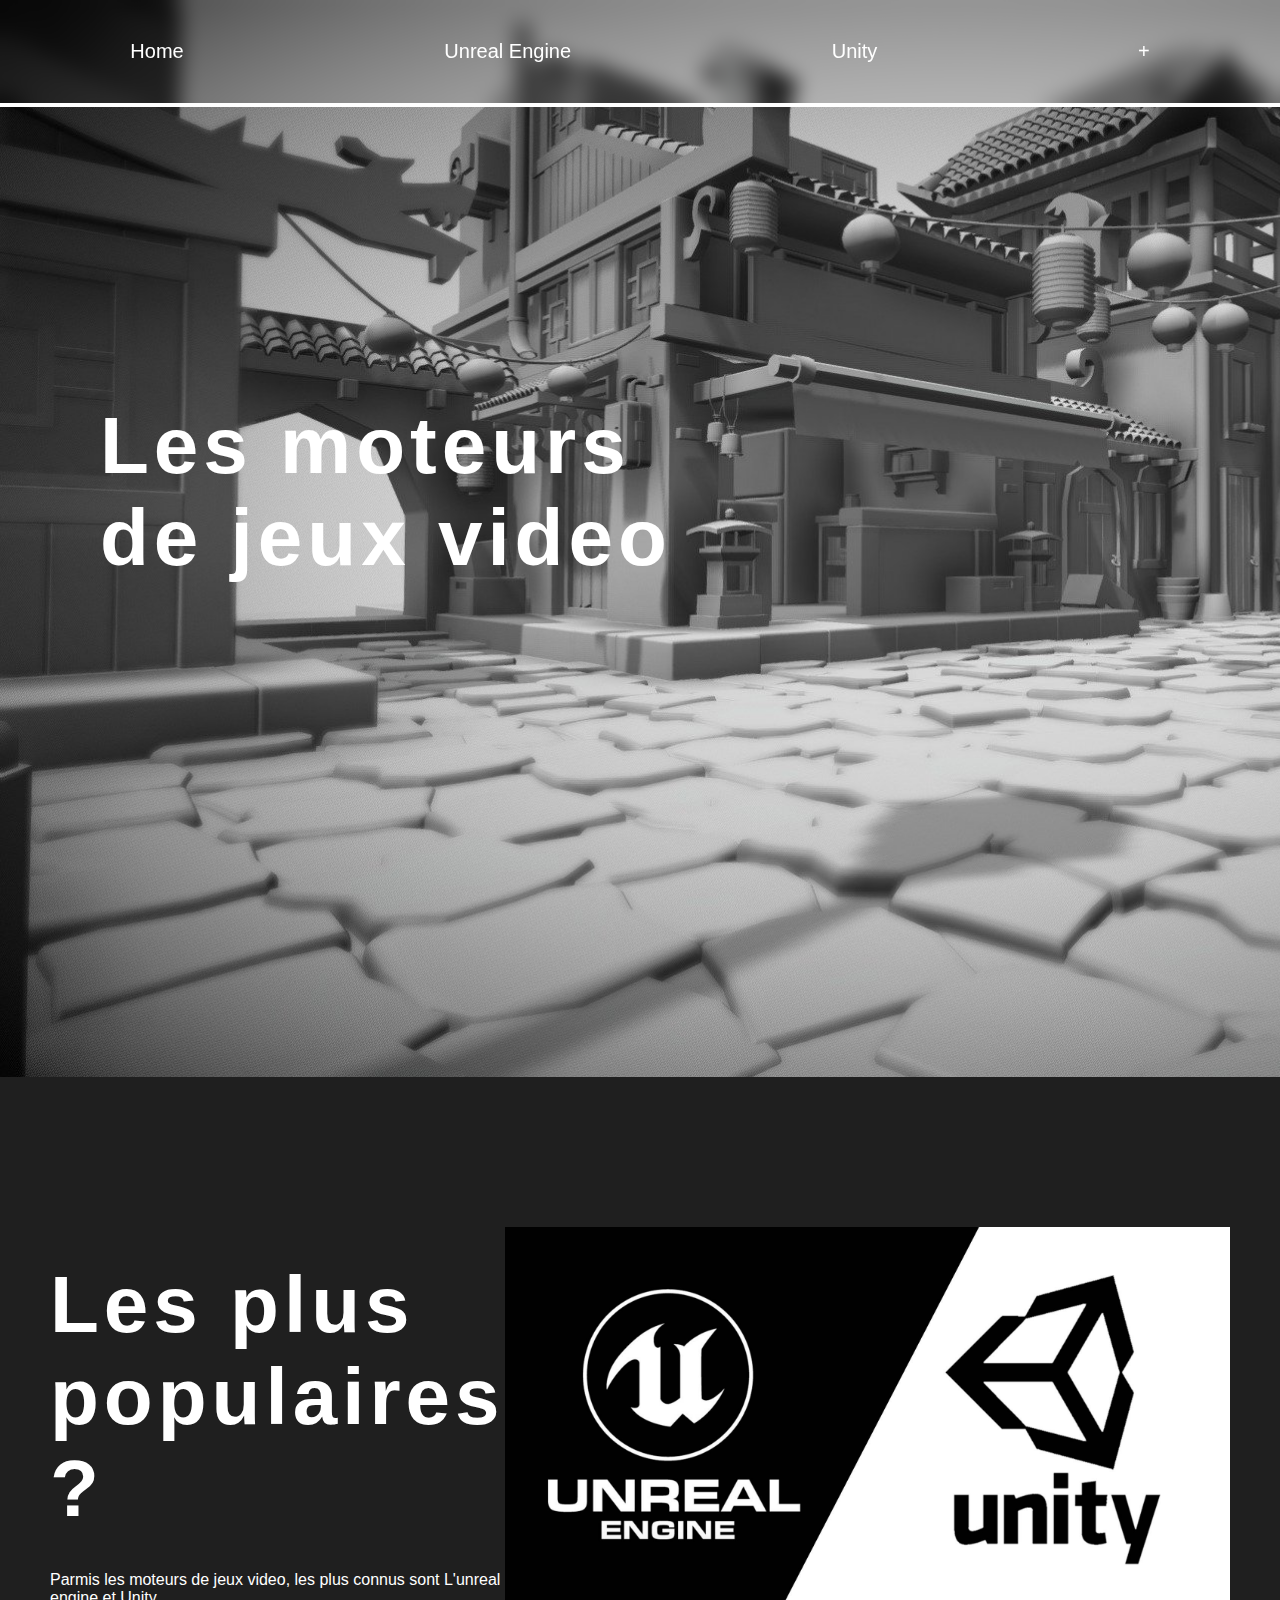
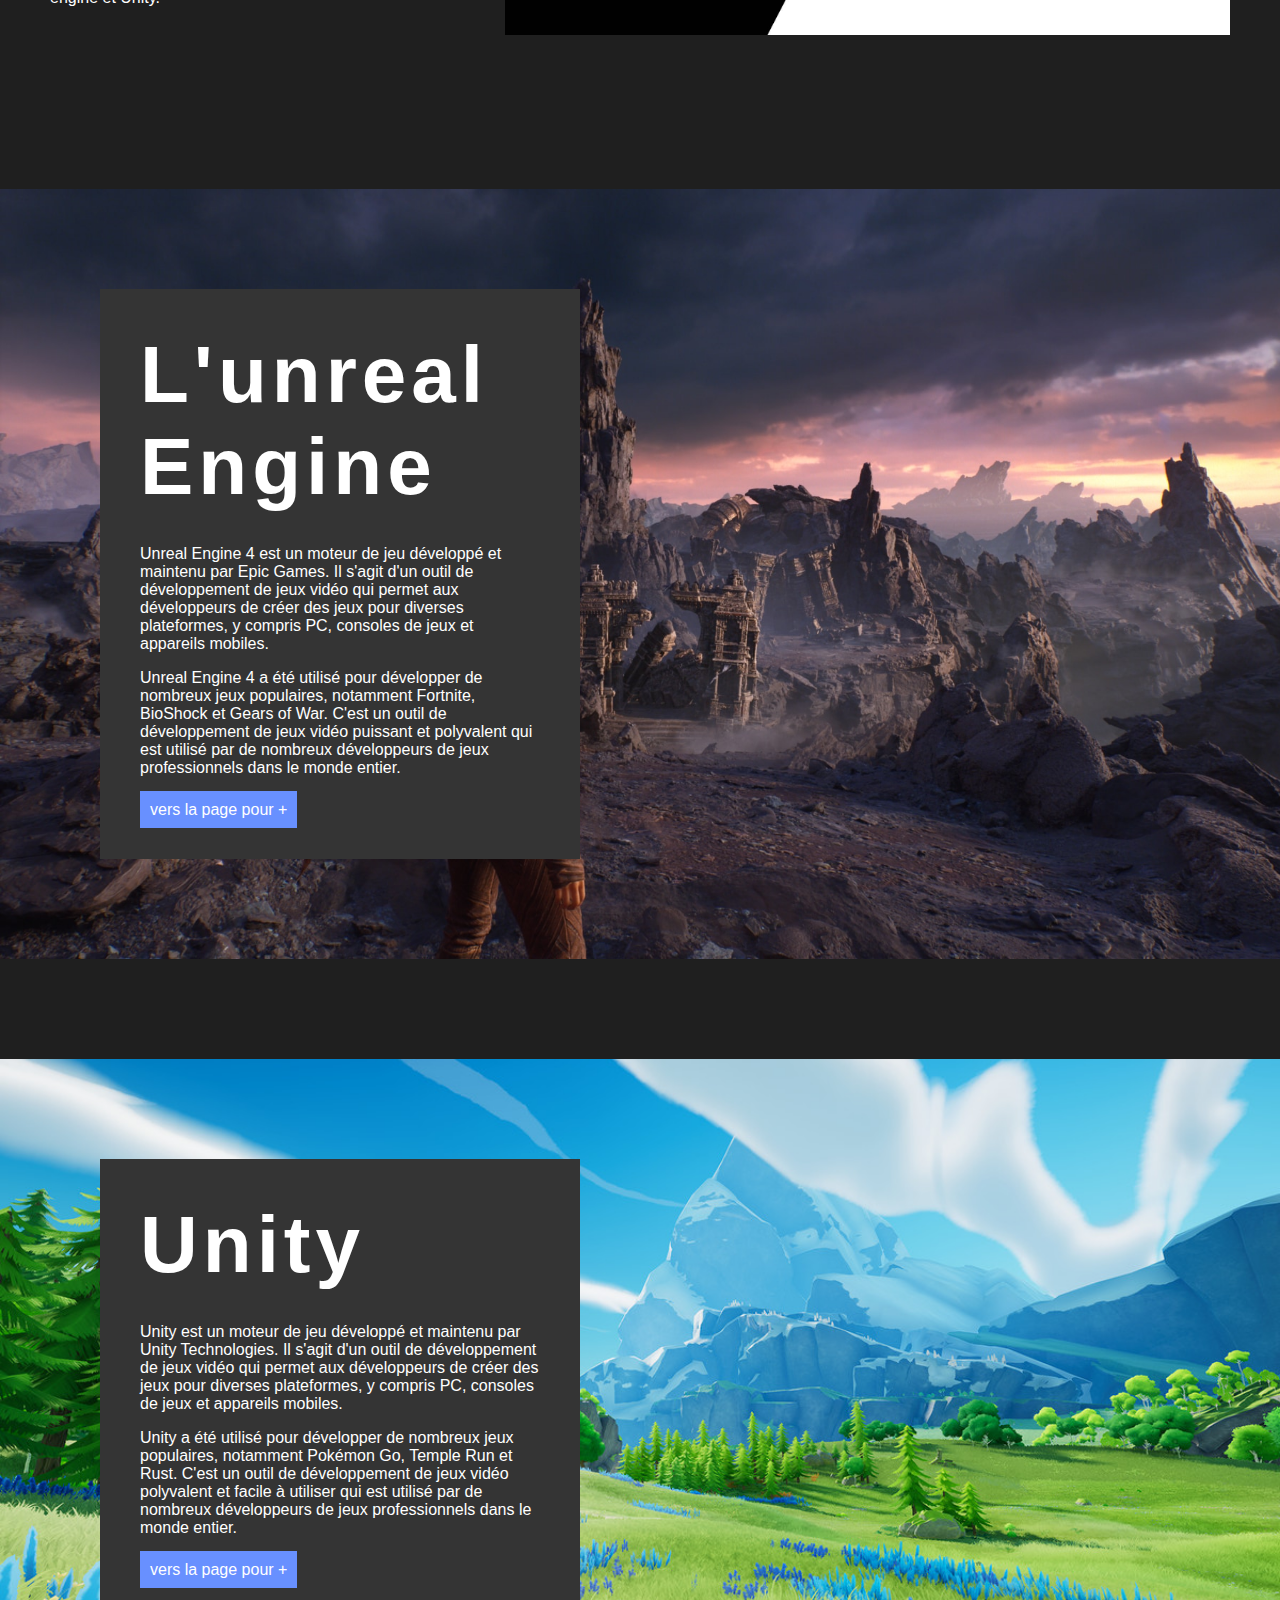
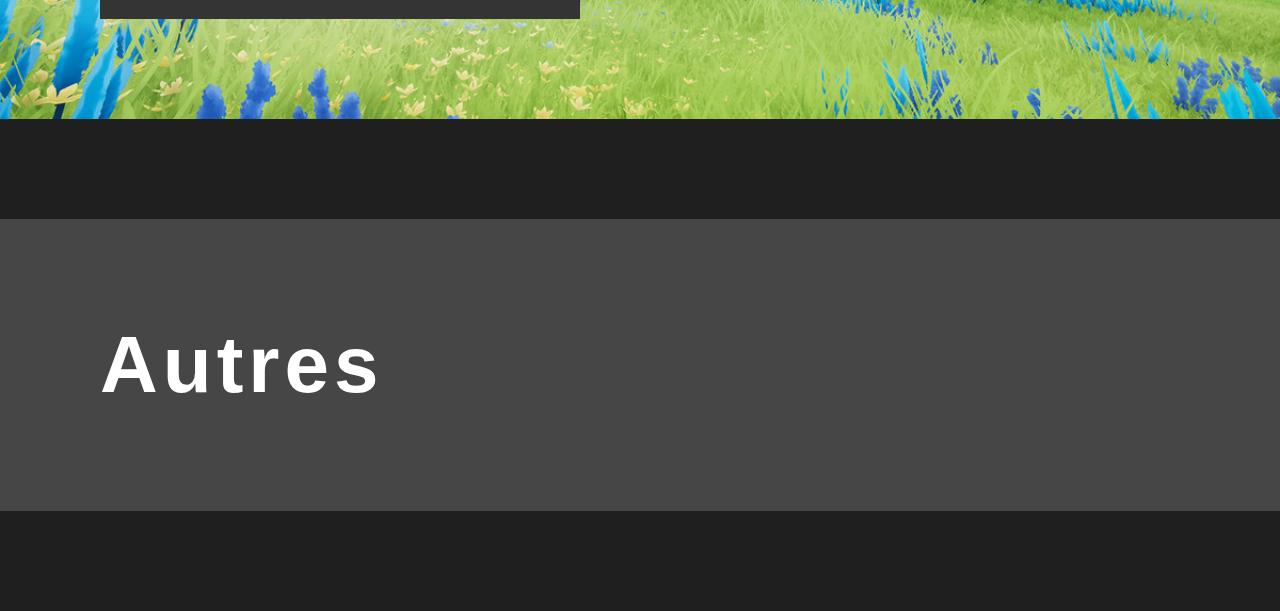
<file: index.html>
<!DOCTYPE html>
<html>
    <head>
        <title>Les moteurs de jeux video</title>
        <link rel="stylesheet" type="text/css" href="style.css">
    </head>
    <body>
        <header>
            <nav class="nav">
                <ul class="ul-menu">
                    <li><a href="index.html">Home</a></li>
                    <li><a href="ue4.html">Unreal Engine</a></li>
                    <li><a href="unity.html">Unity</a></li>
                    <li><a href="roll.html">+</a></li>
                </ul>
            </nav>
        </header>
        <div class="sections">
            <section class="section1">
                <ul>
                    <li>
                        <h1>Les moteurs</h1>
                        <h1>de jeux video</h1>
                    </li>
                    <li>
                        <img>
                    </li>
                </ul>
            </section>

            <section class="spacer"></section>

            <div class="section2">
                <div>
                    <h1>Les plus populaires ?</h1>
                    <br>
                    <br>
                    <p>Parmis les moteurs de jeux video, les plus connus sont L'unreal engine et Unity.</p>
                </div>
                <div>
                    <img src="ressources\BanniereUnityUnreal.jpg">
                </div>
                
            </div>

            <section class="spacer"></section>

            <section class="moteur" style="background-image: url(ressources/ue5-nextgen1920x1080f.jpg);  background-size: cover;">
                <div class="moteur-in">
                    <h1>L'unreal Engine</h1>
                    <p style="padding: 16px;"></p>
                    <p>Unreal Engine 4 est un moteur de jeu développé et maintenu par Epic Games. Il s'agit d'un outil de développement de jeux vidéo qui permet aux développeurs de créer des jeux pour diverses plateformes, y compris PC, consoles de jeux et appareils mobiles.</p>
                    <p style="padding:8px;"></p>
                    <p>Unreal Engine 4 a été utilisé pour développer de nombreux jeux populaires, notamment Fortnite, BioShock et Gears of War. C'est un outil de développement de jeux vidéo puissant et polyvalent qui est utilisé par de nombreux développeurs de jeux professionnels dans le monde entier.</p>
                    <p style="padding: 12px;"></p>
                    <a href="ue4.html" style="padding: 10px;background-color: rgb(104, 144, 255);">vers la page pour +</a>
                </div>
            </section>

            <section class="spacer"></section>

            <section class="moteur" style="background-image: url(ressources/unity-landscape.jpg); background-size: cover;">
                <div class="moteur-in">
                    <h1>Unity</h1>
                    <p style="padding:16px;"></p>
                    <p>Unity est un moteur de jeu développé et maintenu par Unity Technologies. Il s'agit d'un outil de développement de jeux vidéo qui permet aux développeurs de créer des jeux pour diverses plateformes, y compris PC, consoles de jeux et appareils mobiles.</p>
                    <p style="padding:8px;"></p>
                    <p>Unity a été utilisé pour développer de nombreux jeux populaires, notamment Pokémon Go, Temple Run et Rust. C'est un outil de développement de jeux vidéo polyvalent et facile à utiliser qui est utilisé par de nombreux développeurs de jeux professionnels dans le monde entier.</p>
                    <p style="padding: 12px;"></p>
                    <a href="unity.html" style="padding: 10px;background-color: rgb(104, 144, 255);">vers la page pour +</a>
                </div>
            </section>
            
            <section class="spacer"></section>
            
            <section class="moteur">
                <h1><a href="roll.html">Autres</a></h1>
            </section>

            <section class="spacer"></section>

            <section></section>
        </div>
    </body>
</html>
</file>
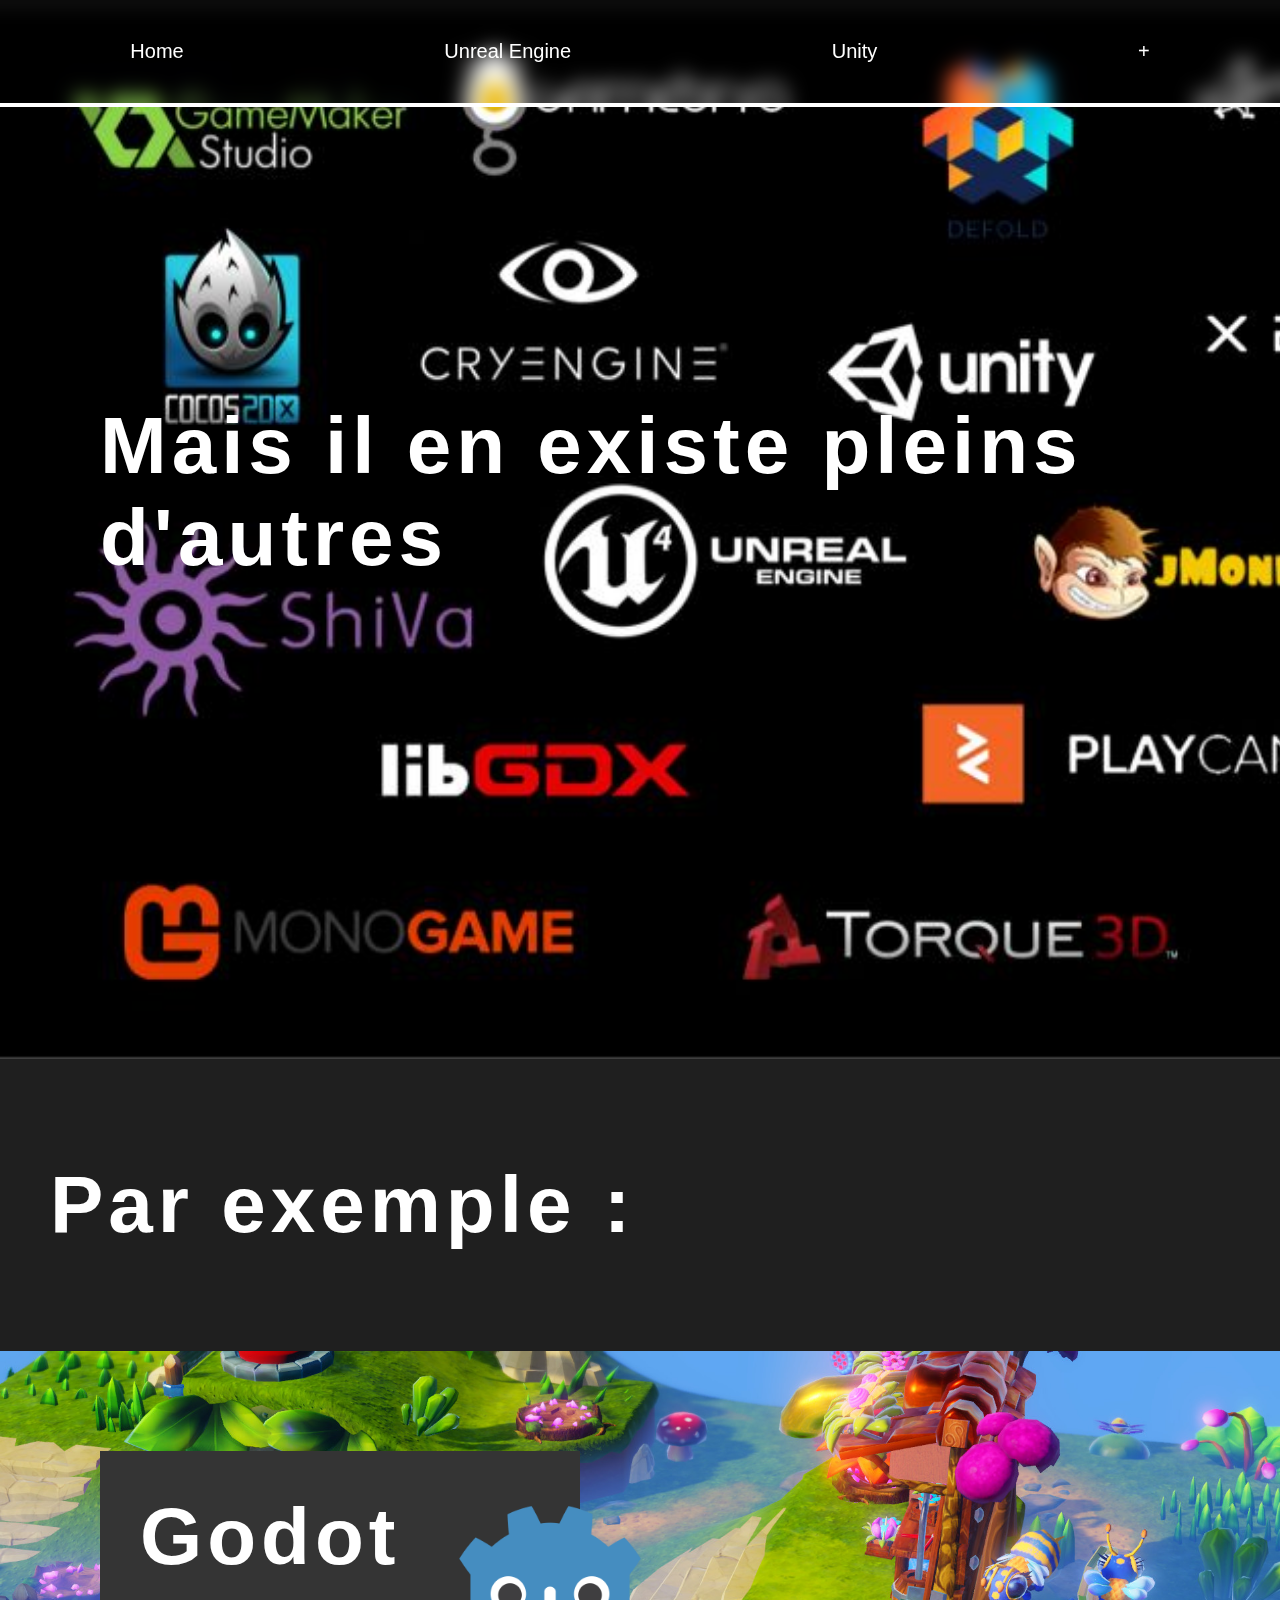
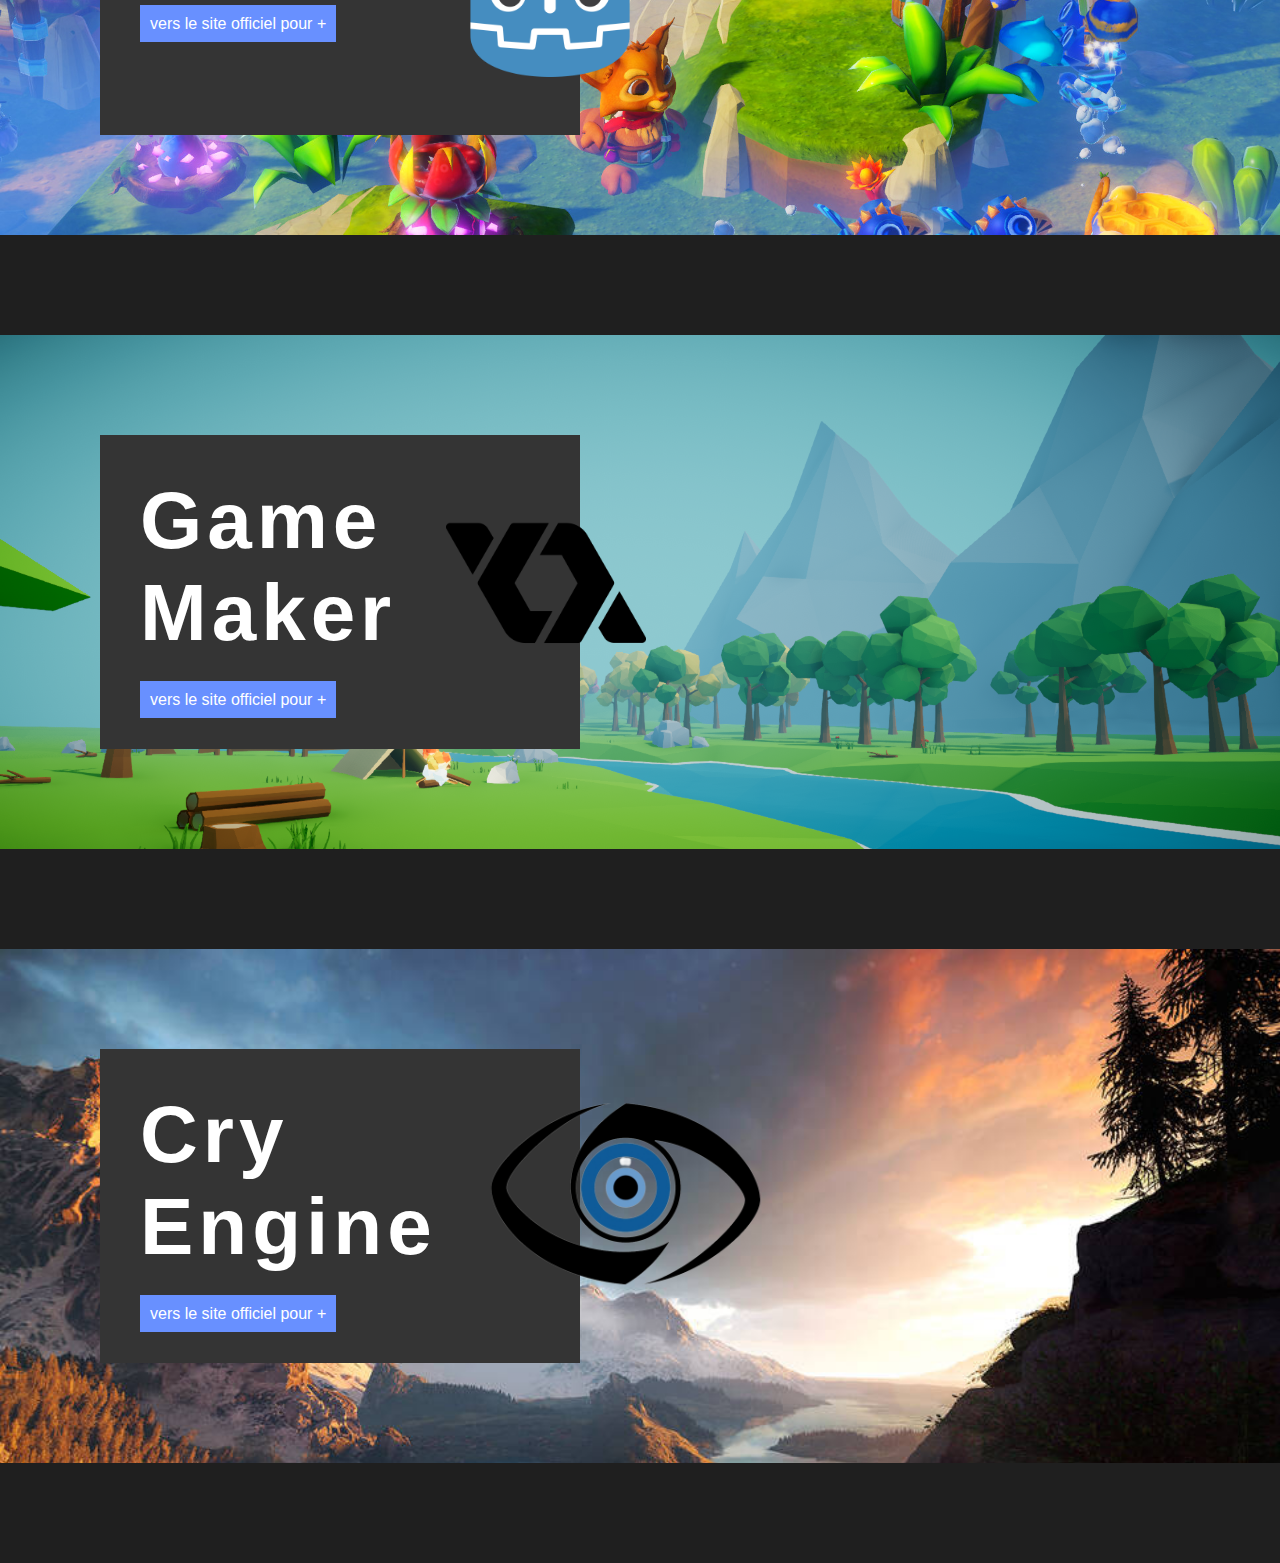
<file: roll.html>
<!DOCTYPE html>
<html>
    <head>
        <title>Les moteurs de jeux video</title>
        <link rel="stylesheet" type="text/css" href="style.css">
    </head>
    <body>
        <header class="menu">
            <nav class="nav">
                <ul class="ul-menu">
                    <li><a href="index.html">Home</a></li>
                    <li><a href="ue4.html">Unreal Engine</a></li>
                    <li><a href="unity.html">Unity</a></li>
                    <li><a href="roll.html">+</a></li>
                </ul>
            </nav>
        </header>
        <div>

            <section class="section1" style="background-image: url(ressources/constellation-moteurs-de-jeu.jpg);">
                <h1>Mais il en existe pleins d'autres</h1>
            </section>

            <section class="spacer"></section>

            <h1 style="padding-left: 50px;">Par exemple :</h1>

            <section class="spacer"></section>

            <section class="moteur" style="background-image: url(ressources/godot\ landscape.jpg);  background-size: cover;">
                <div class="moteur-in">
                    <ul style="display: flex;">
                        <li>
                            <h1>Godot</h1>
                            <p style="padding: 16px;"></p>
                            <a href="https://godotengine.org/" style="padding: 10px;background-color: rgb(104, 144, 255);">vers le site officiel pour +</a>
                        </li>
                        <li>
                            <img style="margin-left: 50px;" src="ressources/godot logo.png" height="200px">
                        </li>
                    </ul>
                </div>
            </section>

            <section class="spacer"></section>

            <section class="moteur" style="background-image: url(ressources/game-maker-landscape.png);  background-size: cover;">
                <div class="moteur-in">
                    <ul style="display: flex;">
                        <li>
                            <h1>Game Maker</h1>
                            <p style="padding: 16px;"></p>
                            <a href="https://gamemaker.io/fr" style="padding: 10px;background-color: rgb(104, 144, 255);">vers le site officiel pour +</a>
                        </li>
                        <li>
                            <img style="margin-left: 50px;" src="ressources/game-maker-logo.jpg" height="200px">
                        </li>
                    </ul>
                </div>
            </section>

            <section class="spacer"></section>

            <section class="moteur" style="background-image: url(ressources/cry-engine-landscape.png);  background-size: cover;">
                <div class="moteur-in">
                    <ul style="display: flex;">
                        <li>
                            <h1>Cry Engine</h1>
                            <p style="padding: 16px;"></p>
                            <a href="https://www.cryengine.com/" style="padding: 10px;background-color: rgb(104, 144, 255);">vers le site officiel pour +</a>
                        </li>
                        <li>
                            <img style="margin-left: 50px;" src="ressources/cry-engine-logo.png" height="200px">
                        </li>
                    </ul>
                </div>
            </section>

            <section class="spacer"></section>

        </div>
    </body>
</html>
</file>
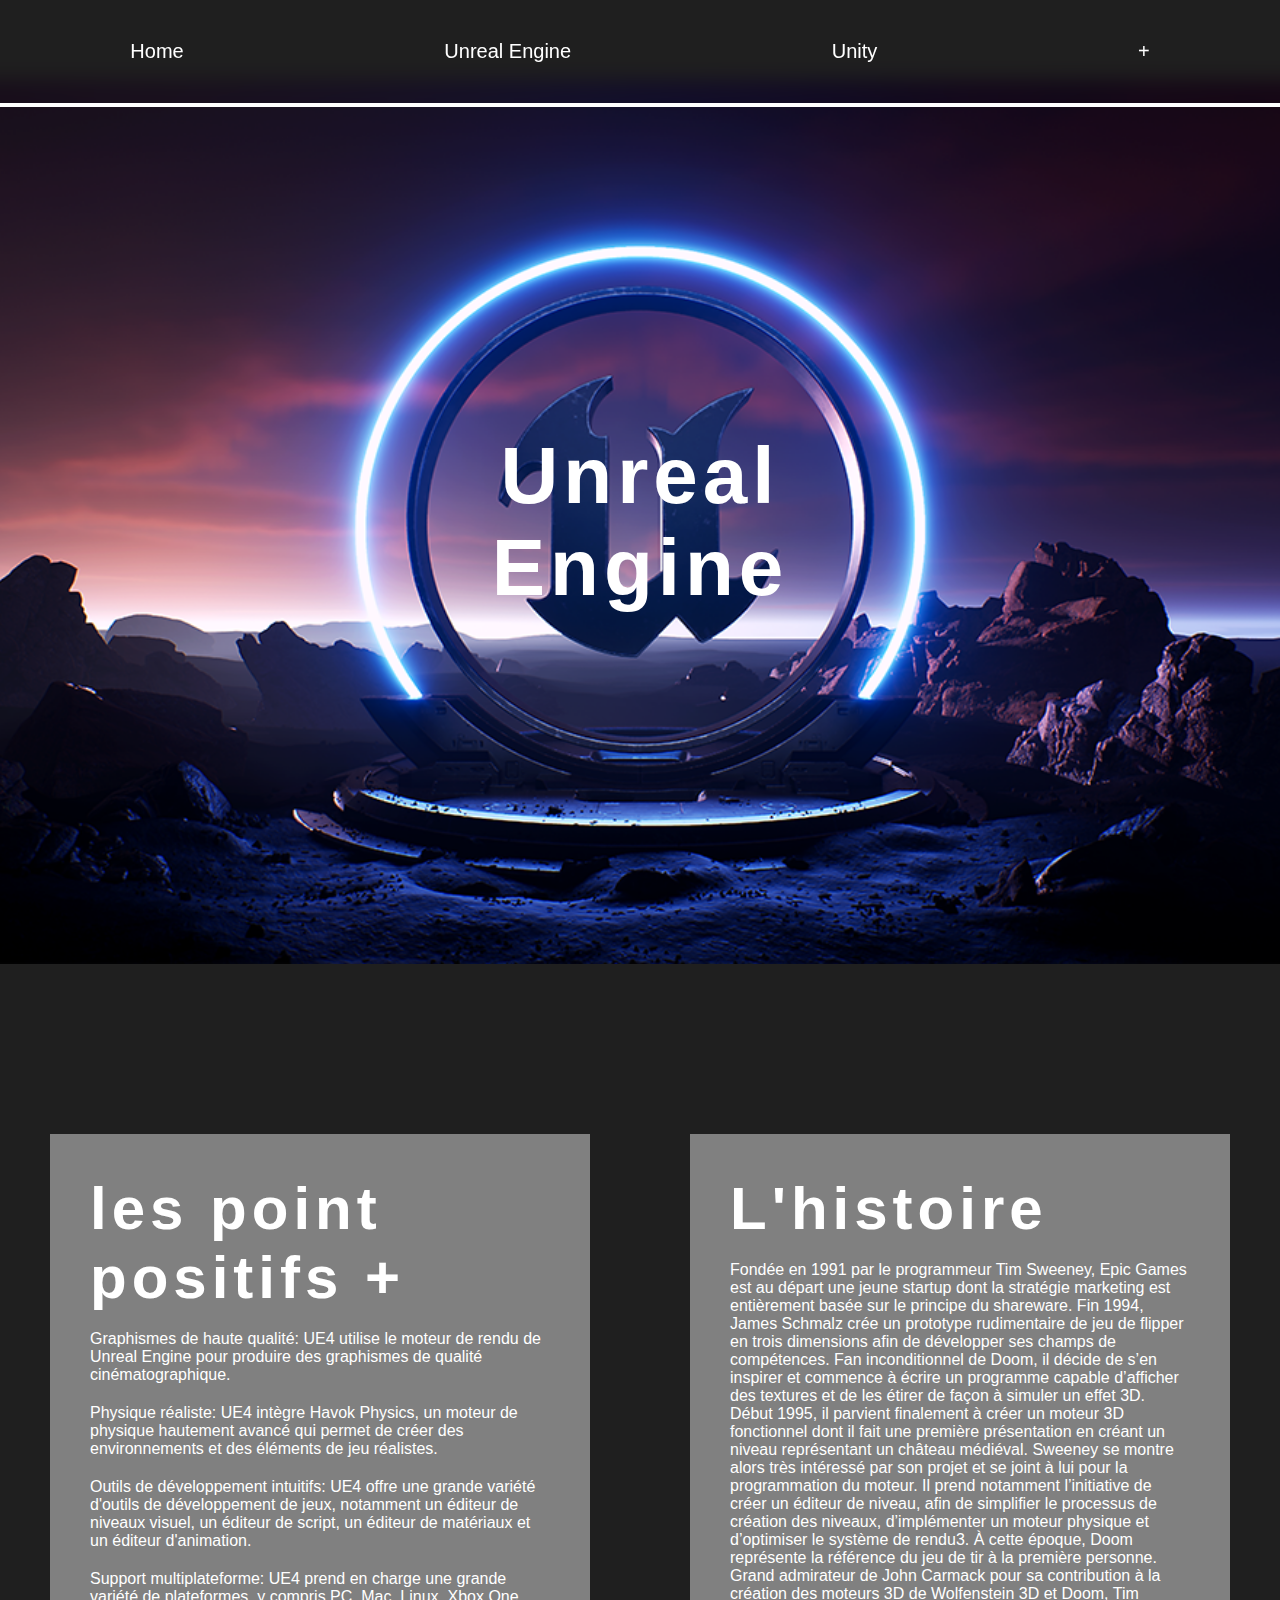
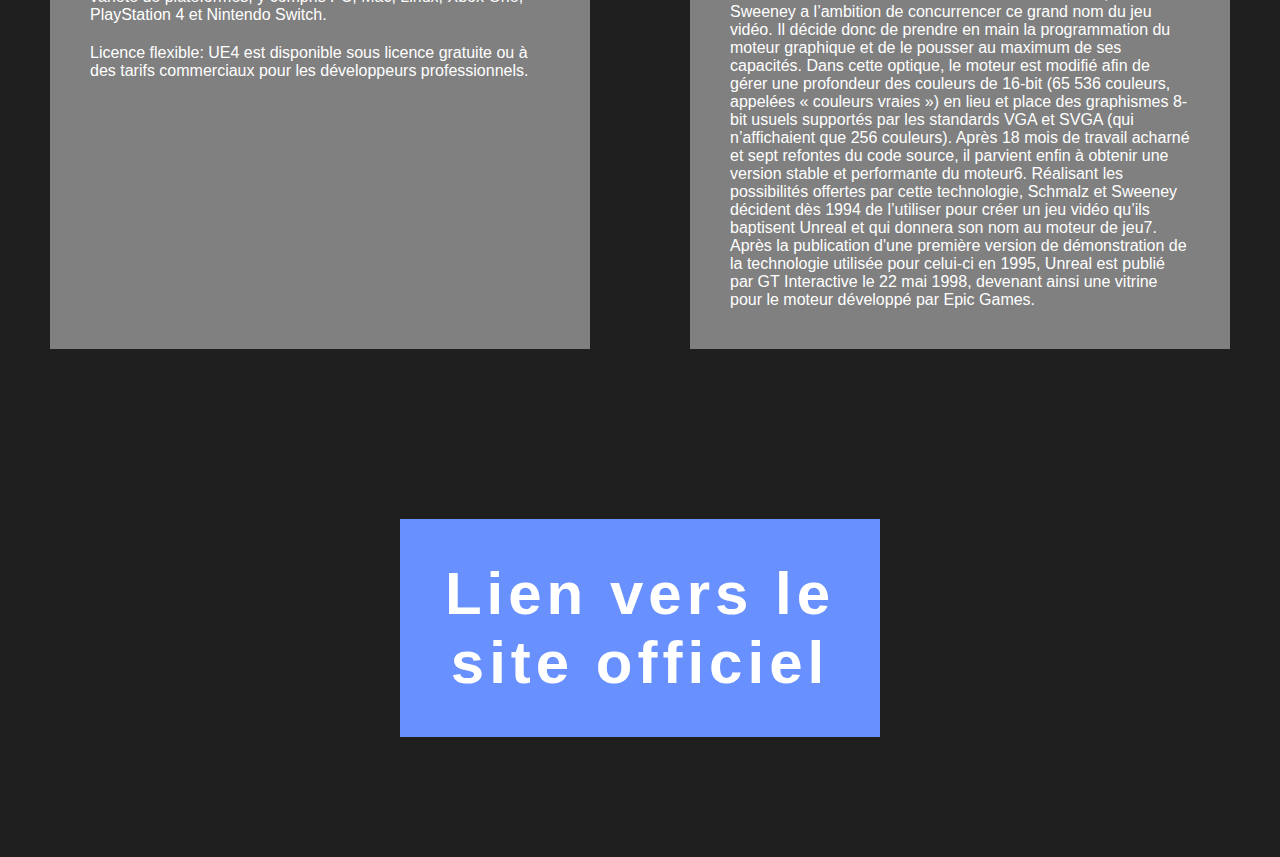
<file: ue4.html>
<!DOCTYPE html>
<html>
    <head>
        <title>Les moteurs de jeux video</title>
        <link rel="stylesheet" type="text/css" href="style.css">
    </head>
    <body>
        <header class="menu">
            <nav class="nav">
                <ul class="ul-menu">
                    <li><a href="index.html">Home</a></li>
                    <li><a href="ue4.html">Unreal Engine</a></li>
                    <li><a href="unity.html">Unity</a></li>
                    <li><a href="roll.html">+</a></li>
                </ul>
            </nav>
        </header>
        <div>
            <section style="padding: 40px;"></section>

            <section style="
                            background-image: url(ressources/logo-3d-ue4.png); 
                            background-size: cover;
                            padding: 350px;
                            text-align: center;
                            background-position: center;
                            ">

                <h1>Unreal Engine</h1>
            </section>

            <section style="padding: 60px;"></section>

            <section>
                    <div class="description-moteur">
                        <div>
                            <h2>les point positifs +</h2>
                            <br>
                            <ul>
                                <li>
                                    <p>Graphismes de haute qualité: UE4 utilise le moteur de rendu de Unreal Engine pour produire des graphismes de qualité cinématographique.</p>
                                </li>
                                <li>
                                    <p></p>
                                </li>
                                <li>
                                    <p>Physique réaliste: UE4 intègre Havok Physics, un moteur de physique hautement avancé qui permet de créer des environnements et des éléments de jeu réalistes.</p>
                                </li>
                                <li>
                                    <p>Outils de développement intuitifs: UE4 offre une grande variété d'outils de développement de jeux, notamment un éditeur de niveaux visuel, un éditeur de script, un éditeur de matériaux et un éditeur d'animation.</p>
                                </li>
                                <li>
                                    <p></p>
                                </li>
                                <li>
                                    <p>Support multiplateforme: UE4 prend en charge une grande variété de plateformes, y compris PC, Mac, Linux, Xbox One, PlayStation 4 et Nintendo Switch.</p>
                                </li>
                                <li>
                                    <p></p>
                                </li>
                                <li>
                                    <p>Licence flexible: UE4 est disponible sous licence gratuite ou à des tarifs commerciaux pour les développeurs professionnels.</p>
                                </li>
                            </ul>
                        </div>

                        <div>
                        <h2>L'histoire</h2>
                        <br>
                            <p >
                                Fondée en 1991 par le programmeur Tim Sweeney, 
                                Epic Games est au départ une jeune startup dont la stratégie marketing est entièrement basée sur le principe du shareware. 
                                Fin 1994, James Schmalz crée un prototype rudimentaire de jeu de flipper en trois dimensions afin de développer ses champs de compétences. 
                                Fan inconditionnel de Doom, il décide de s’en inspirer et commence à écrire un programme capable d’afficher des textures et de les étirer de façon à simuler un effet 3D. 
                                Début 1995, il parvient finalement à créer un moteur 3D fonctionnel dont il fait une première présentation en créant un niveau représentant un château médiéval. 
                                Sweeney se montre alors très intéressé par son projet et se joint à lui pour la programmation du moteur. 
                                Il prend notamment l’initiative de créer un éditeur de niveau, afin de simplifier le processus de création des niveaux, 
                                d’implémenter un moteur physique et d’optimiser le système de rendu3. À cette époque, 
                                Doom représente la référence du jeu de tir à la première personne. 
                                Grand admirateur de John Carmack pour sa contribution à la création des moteurs 3D de Wolfenstein 3D et Doom, 
                                Tim Sweeney a l’ambition de concurrencer ce grand nom du jeu vidéo. 
                                Il décide donc de prendre en main la programmation du moteur graphique et de le pousser au maximum de ses capacités. 
                                Dans cette optique, 
                                le moteur est modifié afin de gérer une profondeur des couleurs de 16-bit (65 536 couleurs, appelées « couleurs vraies ») en lieu et place des graphismes 8-bit usuels supportés par les standards VGA et SVGA (qui n’affichaient que 256 couleurs). 
                                Après 18 mois de travail acharné et sept refontes du code source, 
                                il parvient enfin à obtenir une version stable et performante du moteur6. Réalisant les possibilités offertes par cette technologie, 
                                Schmalz et Sweeney décident dès 1994 de l’utiliser pour créer un jeu vidéo qu’ils baptisent Unreal et qui donnera son nom au moteur de jeu7. 
                                Après la publication d'une première version de démonstration de la technologie utilisée pour celui-ci en 1995, 
                                Unreal est publié par GT Interactive le 22 mai 1998, 
                                devenant ainsi une vitrine pour le moteur développé par Epic Games.
                            </p>
                        </div>
                    </div>
                
            </section>
            
            <section style="padding: 60px;"></section>

            <section>
                <div style="
                    background-color: rgb(104, 144, 255);
                    padding: 40px;
                    margin-left: 400px;
                    margin-right: 400px;
                    text-align: center;
                ">
                    <a href="https://www.unrealengine.com/fr">
                        <h2>Lien vers le site officiel</h2>
                    </a>
                </div>
            </section>

            <section style="padding: 60px;"></section>

        </div>
    </body>
</html>
</file>
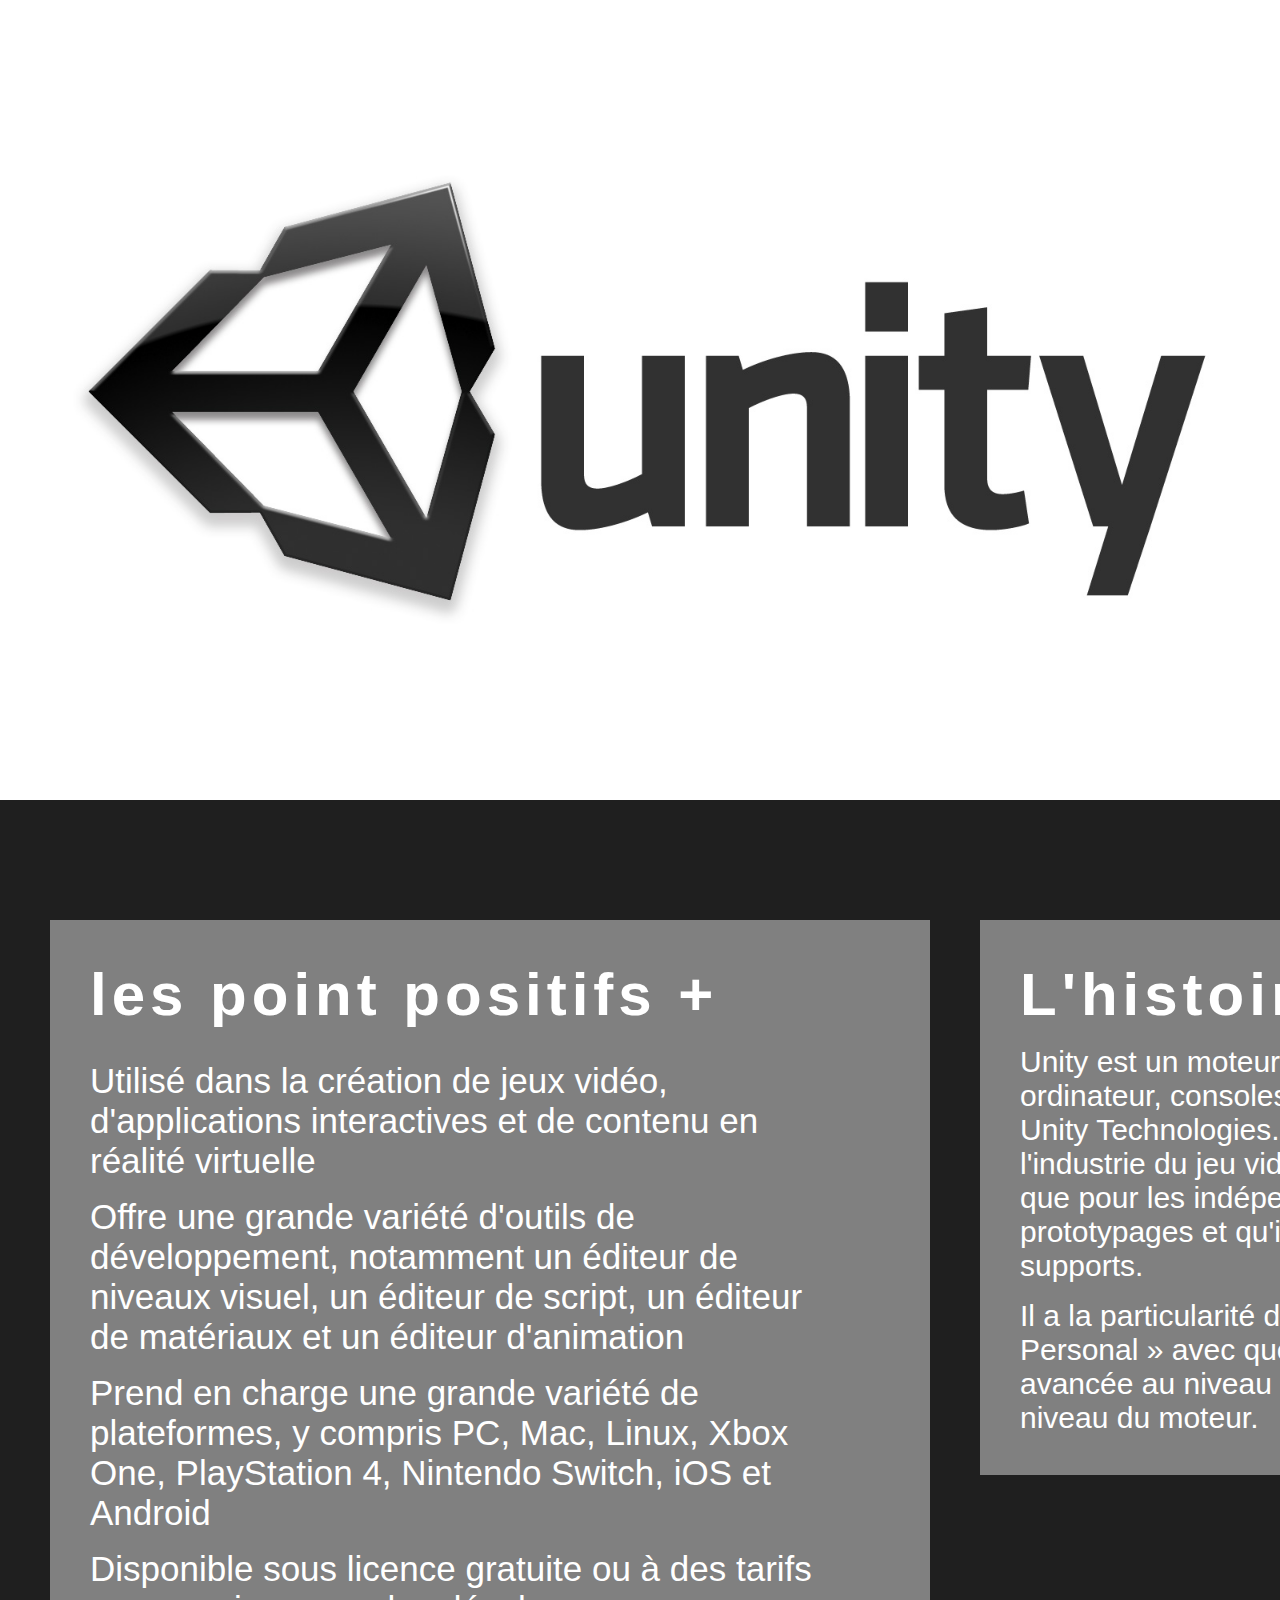
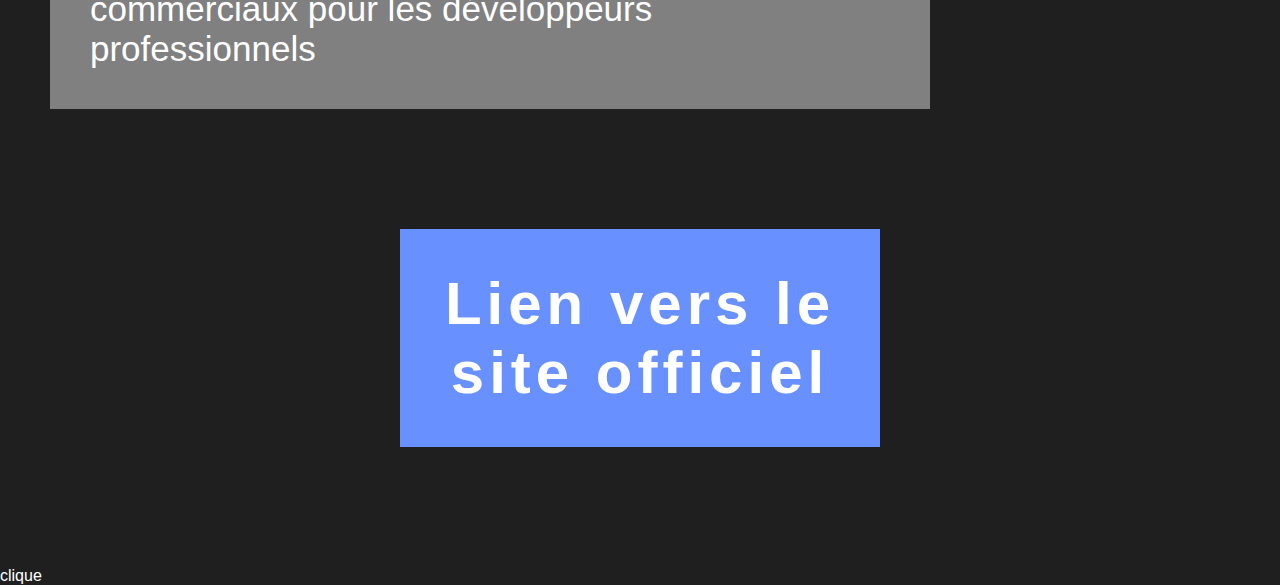
<file: unity.html>
<!DOCTYPE html>
<html>
    <head>
        <title>Les moteurs de jeux video</title>
        <link rel="stylesheet" type="text/css" href="style.css">
    </head>
    <body>
        <header class="menu">
            <nav class="nav">
                <ul class="ul-menu">
                    <li><a href="index.html">Home</a></li>
                    <li><a href="ue4.html">Unreal Engine</a></li>
                    <li><a href="unity.html">Unity</a></li>
                    <li><a href="roll.html">+</a></li>
                </ul>
            </nav>
        </header>
        <div>

            <section style="
                            background-image: url(ressources/Unity_Technologies_logo.jpg);
                            background-size: cover;
                            background-position: 0px;
                            padding: 400px;
                            text-align: center;
                            ">
            </section>

            <section style="padding: 60px;"></section>

            <section>
                <ul style="display: flex;">
                    <li>
                        <div style="
                            padding: 40px;
                            margin-left: 50px;
                            width: 800px;
                            background-color: grey;
                        ">
                            <h2 style="text-align: left;">les point positifs +</h2>
                            <p style="padding: 16px;"></p>
                                <ul style="
                                    font-size: 35px;
                                    margin-right: 40px;
                                ">
                                    <li>
                                        <p>Utilisé dans la création de jeux vidéo, d'applications interactives et de contenu en réalité virtuelle</p>
                                    </li>
                                    <li>
                                        <p style="padding: 8px;"></p>
                                    </li>
                                    <li>
                                        <p>Offre une grande variété d'outils de développement, notamment un éditeur de niveaux visuel, un éditeur de script, un éditeur de matériaux et un éditeur d'animation</p>
                                    </li>
                                    <li>
                                        <p style="padding: 8px;"></p>
                                    </li>
                                    <li>
                                        <p>Prend en charge une grande variété de plateformes, y compris PC, Mac, Linux, Xbox One, PlayStation 4, Nintendo Switch, iOS et Android</p>
                                    </li>
                                    <li>
                                        <p style="padding: 8px;"></p>
                                    </li>
                                    <li>
                                        <p>Disponible sous licence gratuite ou à des tarifs commerciaux pour les développeurs professionnels</p>
                                    </li>
                                </ul>
                        </div>
                    </li>
                    <li>
                        <div style="
                        padding: 40px;
                        margin-left: 50px;
                        width: 800px;
                        background-color: grey;
                        ">
                        <h2>L'histoire</h2>
                            <p style="padding: 8px;"></p>
                            <p style="
                                font-size: 30px;
                            ">
                                Unity est un moteur de jeu multiplateforme (smartphone, ordinateur, consoles de jeux vidéo et Web) développé par Unity Technologies. 
                                Il est l'un des plus répandus dans l'industrie du jeu vidéo, 
                                aussi bien pour les grands studios que pour les indépendants du fait de sa rapidité aux prototypages et qu'il permet de sortir les jeux sur tous les supports.
                            </p>
                            <p style="padding: 8px;"></p>
                            <p style="
                                font-size: 30px;
                            ">
                                Il a la particularité de proposer une licence gratuite dite « Personal » avec quelques limitations de technologie avancée au niveau de l'éditeur, 
                                mais sans limitation au niveau du moteur.
                            </p>
                        </div>
                    </li>
                </ul>
            </section>
            
            <section style="padding: 60px;"></section>

            <section>
                <div style="
                    background-color: rgb(104, 144, 255);
                    padding: 40px;
                    margin-left: 400px;
                    margin-right: 400px;
                    text-align: center;
                ">
                    <a href="https://unity.com/fr">
                        <h2>Lien vers le site officiel</h2>
                    </a>
                </div>
            </section>

            <section style="padding: 60px;"></section>

            <a href="https://www.youtube.com/watch?v=dQw4w9WgXcQ">clique</a>
        </div>
    </body>
</html>
</file>
<file: style.css>
*{
    margin: 0;
    padding: 0;
    color: white;
}
body{
    background-color: rgb(31, 31, 31);
}

h1 {
    text-shadow: 10px;
    text-decoration: none;
    font-family: sans-serif;
    font-size: 80px;
    letter-spacing: 5px;
}

h2 {
    text-decoration: none;
    font-family: sans-serif;
    font-size: 60px;
    letter-spacing: 5px;
}

ul{
    list-style: none;
}



a{
    text-decoration: none;
    font-family:sans-serif ;
}

header{
    padding-top: 40px;
    padding-bottom: 40px;
    padding-left: 0;
    padding-right: 0;
    position: fixed;
    width: 100%;
    backdrop-filter: blur(10px);
    border-bottom: solid 4px;
}


.ul-menu{
    display: flex;
    justify-content: space-around;
    align-items: center;
    list-style: none;
    font-family: sans-serif;
    font-size: 20px;
}


.section1{
    padding-top: 400px;
    padding-bottom: 475px;
    padding-left: 100px;
    background-color: rgb(182, 182, 182);
    text-align: left;
    background-image: url(ressources/japanes\ 3d\ environement.jpeg);
    background-size: cover;
}

.section2{
    display: flex;
    padding: 50px;
    align-items: center;
}
.section2 img{
    max-width: 100%;
}
.section2 div{
    text-align: left;
}


.spacer{
    padding: 50px;
}

p, .contenu{
    font-family: arial;
}

.moteur{
    text-align: left;
    padding-left: 100px;
    padding-bottom: 100px;
    padding-top: 100px;
    background-color: rgb(70, 70, 70);
}

.moteur-in{
    text-align: left;
    width: 90%;
    max-width: 400px;
    background-color: rgb(52,52,52);
    padding: 40px;

}

.saut{
    padding: 8px;
}



.description-moteur{
    display: flex;
    justify-content: space-between;
}
.description-moteur div{
    background-color: grey;
    margin: 50px;
    width: 50%;
    padding: 40px;
}
.description-moteur li{
    margin-bottom: 20px;
}
</file>
